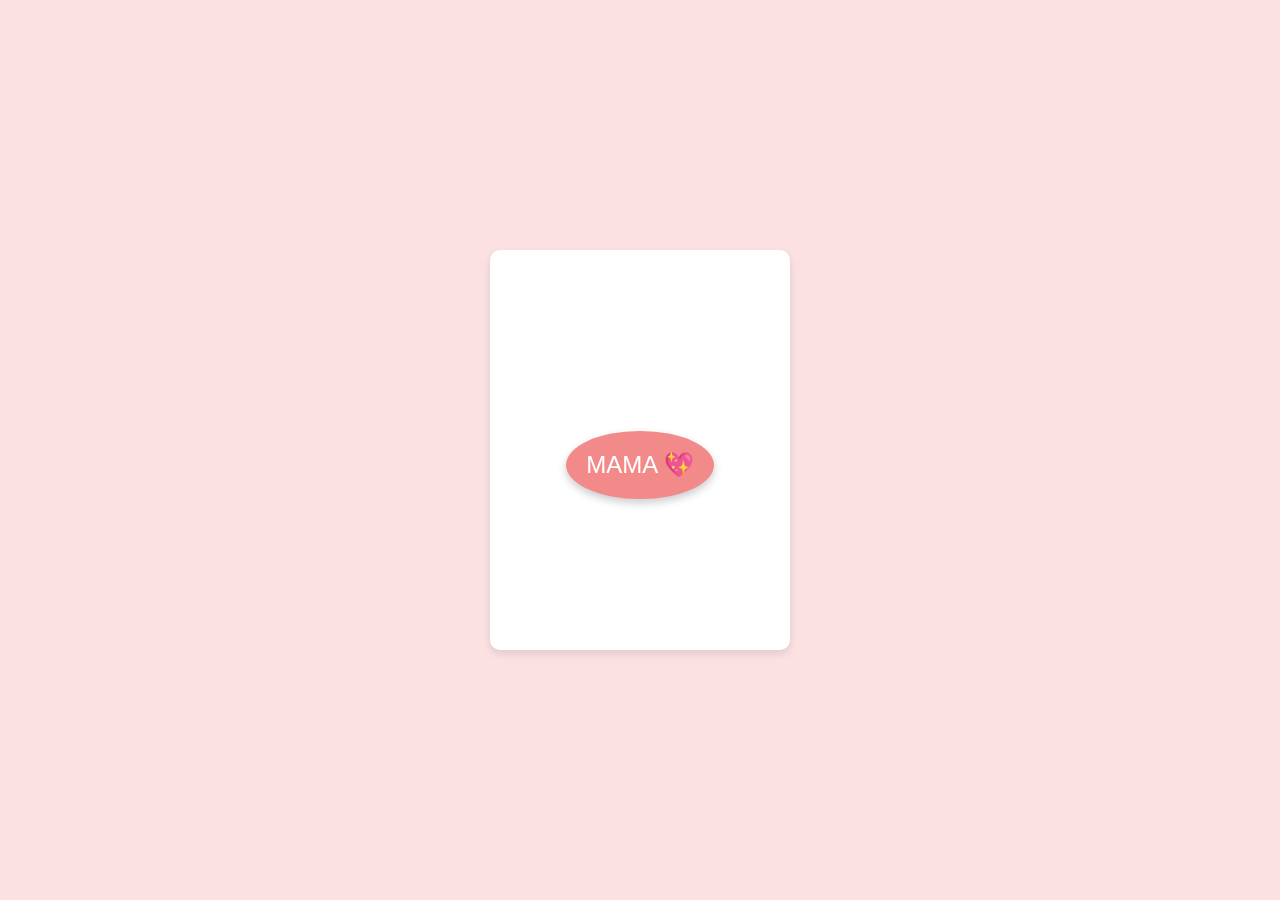
<file: index.html>
<!DOCTYPE html>
<html lang="es">
<head>
    <meta charset="UTF-8">
    <meta name="viewport" content="width=device-width, initial-scale=1.0">
    <title>Carta para Mamá</title>
    <link rel="stylesheet" href="index.css">
</head>
<body>
    <div class="container">
        <div class="card closed" id="card">
            <div class="card-inner">
                <button id="openButton" class="open-btn">💖 AMAM  </button>
                <div id="cardContent" class="card-content">
                    <h1>Querida mamá,</h1>
                    <p>
                        Hoy me detengo un momento para escribirte algo que muchas veces siento, pero que tal vez no digo con la frecuencia que mereces: gracias.
                        Gracias por ser mi guía, mi refugio, mi fuerza y mi ejemplo. Eres la persona más valiente, dulce y generosa que conozco.
                    </p>
                    <p>
                        Desde que tengo memoria, has estado ahí para cuidarme, levantarme cuando caía y enseñarme con amor lo que significa vivir con dignidad y corazón. 
                        No hay palabras suficientes para describir lo que siento por ti. Eres mi casa, mi raíz y mi paz.
                    </p>
                    <p>
                        Admiro la forma en que das tanto de ti sin esperar nada a cambio. Tu amor es un regalo que me envuelve cada día, incluso en la distancia o el silencio. 
                        Tu sonrisa es mi mayor consuelo, y tus abrazos, mi lugar favorito en el mundo.
                    </p>
                    <p>
                        Si alguna vez sientes que no vales la pena, recuerda que para mí eres todo. Si alguna vez dudas de tu fuerza, mira todo lo que has logrado y todo lo que has dado. 
                        Eres una mujer extraordinaria y te amo con todo mi corazón.
                    </p>
                    <p>
                        Gracias por ser mi madre, mi amiga y mi luz.
                    </p>
                    <p>Con todo mi amor,<br> Humberto Javier</p>
                </div>
            </div>
        </div>
        <div id="hearts"></div>
    </div>

    <script src="index.js"></script>
</body>
</html>
</file>
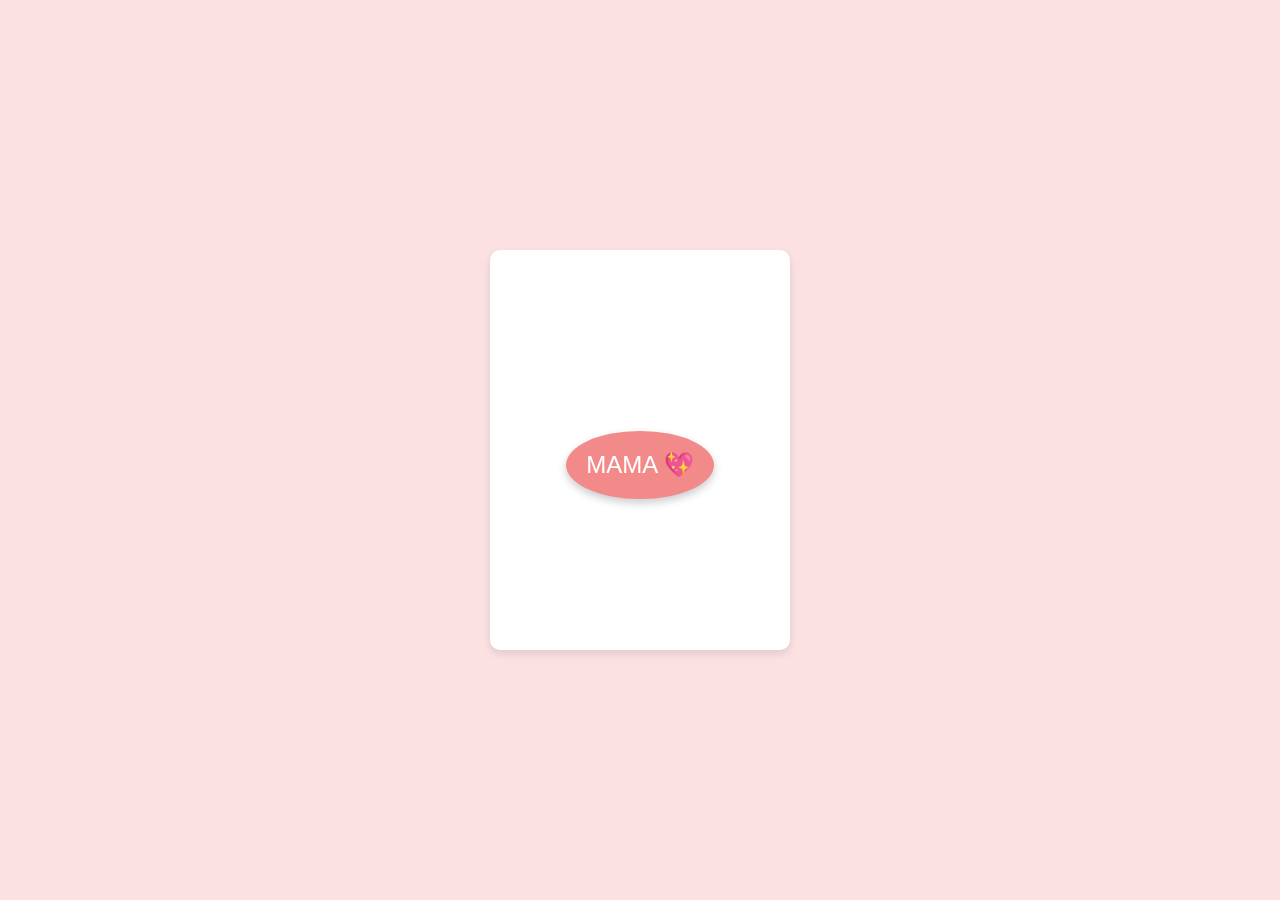
<file: main.html>
<!DOCTYPE html>
<html lang="es">
<head>
    <meta charset="UTF-8">
    <meta name="viewport" content="width=device-width, initial-scale=1.0">
    <title>Carta para Mamá</title>
    <link rel="stylesheet" href="styles.css">
</head>
<body>
    <div class="container">
        <div class="card closed" id="card">
            <div class="card-inner">
                <button id="openButton" class="open-btn">💖 AMAM  </button>
                <div id="cardContent" class="card-content">
                    <h1>Querida mamá,</h1>
                    <p>
                        Hoy me detengo un momento para escribirte algo que muchas veces siento, pero que tal vez no digo con la frecuencia que mereces: gracias.
                        Gracias por ser mi guía, mi refugio, mi fuerza y mi ejemplo. Eres la persona más valiente, dulce y generosa que conozco.
                    </p>
                    <p>
                        Desde que tengo memoria, has estado ahí para cuidarme, levantarme cuando caía y enseñarme con amor lo que significa vivir con dignidad y corazón. 
                        No hay palabras suficientes para describir lo que siento por ti. Eres mi casa, mi raíz y mi paz.
                    </p>
                    <p>
                        Admiro la forma en que das tanto de ti sin esperar nada a cambio. Tu amor es un regalo que me envuelve cada día, incluso en la distancia o el silencio. 
                        Tu sonrisa es mi mayor consuelo, y tus abrazos, mi lugar favorito en el mundo.
                    </p>
                    <p>
                        Si alguna vez sientes que no vales la pena, recuerda que para mí eres todo. Si alguna vez dudas de tu fuerza, mira todo lo que has logrado y todo lo que has dado. 
                        Eres una mujer extraordinaria y te amo con todo mi corazón.
                    </p>
                    <p>
                        Gracias por ser mi madre, mi amiga y mi luz.
                    </p>
                    <p>Con todo mi amor,<br> Humberto Javier</p>
                </div>
            </div>
        </div>
        <div id="hearts"></div>
    </div>

    <script src="script.js"></script>
</body>
</html>
</file>
<file: index.css>
body {
    background-color: #fbe1e1;
    font-family: 'Arial', sans-serif;
    display: flex;
    justify-content: center;
    align-items: center;
    height: 100vh;
    margin: 0;
}

.container {
    position: relative;
    text-align: center;
}

.card {
    width: 300px;
    height: 400px;
    background-color: #fff;
    border-radius: 10px;
    box-shadow: 0 4px 8px rgba(0, 0, 0, 0.1);
    position: relative;
    transition: transform 0.5s ease;
    overflow: hidden;
    display: flex;
    justify-content: center;
    align-items: center;
    flex-direction: column;
}

.card.closed {
    transform: rotateY(180deg); /* Carta cerrada */
}

.card-inner {
    display: flex;
    justify-content: center;
    align-items: center;
    flex-direction: column;
    text-align: center;
}

.open-btn {
    font-size: 1.5em;
    background-color: #f28a8a;
    color: white;
    border: none;
    padding: 20px;
    border-radius: 50%;
    cursor: pointer;
    transition: background-color 0.3s, transform 0.2s;
    margin-top: 30px;
    box-shadow: 0 4px 8px rgba(0, 0, 0, 0.2);
    display: inline-flex;
    align-items: center;
    text-align: center; /* Asegura que el texto se alinee correctamente */
}

.open-btn:hover {
    background-color: #d93e80;
    transform: scale(1.1);
}

.card-content {
    display: none;
    color: #4a4a4a;
    padding: 20px;
    font-size: 1.2em;
    line-height: 1.6;
    text-align: left;
    overflow-y: auto;  /* Permite desplazamiento vertical */
    max-height: 300px;  /* Máximo alto de la carta */
}

.card.open .card-content {
    display: block; /* Muestra el contenido de la carta */
}

#hearts {
    position: relative;
    height: 100px;
    display: none;
}

.heart {
    position: absolute;
    color: #f28a8a;
    font-size: 50px;
    animation: floatHeart 3s infinite;
}

@keyframes floatHeart {
    0% {
        opacity: 0;
        transform: translateY(0) scale(0.5);
    }
    50% {
        opacity: 1;
        transform: translateY(-30px) scale(1);
    }
    100% {
        opacity: 0;
        transform: translateY(0) scale(0.5);
    }
}
</file>
<file: styles.css>
body {
    background-color: #fbe1e1;
    font-family: 'Arial', sans-serif;
    display: flex;
    justify-content: center;
    align-items: center;
    height: 100vh;
    margin: 0;
}

.container {
    position: relative;
    text-align: center;
}

.card {
    width: 300px;
    height: 400px;
    background-color: #fff;
    border-radius: 10px;
    box-shadow: 0 4px 8px rgba(0, 0, 0, 0.1);
    position: relative;
    transition: transform 0.5s ease;
    overflow: hidden;
    display: flex;
    justify-content: center;
    align-items: center;
    flex-direction: column;
}

.card.closed {
    transform: rotateY(180deg); /* Carta cerrada */
}

.card-inner {
    display: flex;
    justify-content: center;
    align-items: center;
    flex-direction: column;
    text-align: center;
}

.open-btn {
    font-size: 1.5em;
    background-color: #f28a8a;
    color: white;
    border: none;
    padding: 20px;
    border-radius: 50%;
    cursor: pointer;
    transition: background-color 0.3s, transform 0.2s;
    margin-top: 30px;
    box-shadow: 0 4px 8px rgba(0, 0, 0, 0.2);
    display: inline-flex;
    align-items: center;
    text-align: center; /* Asegura que el texto se alinee correctamente */
}

.open-btn:hover {
    background-color: #d93e80;
    transform: scale(1.1);
}

.card-content {
    display: none;
    color: #4a4a4a;
    padding: 20px;
    font-size: 1.2em;
    line-height: 1.6;
    text-align: left;
    overflow-y: auto;  /* Permite desplazamiento vertical */
    max-height: 300px;  /* Máximo alto de la carta */
}

.card.open .card-content {
    display: block; /* Muestra el contenido de la carta */
}

#hearts {
    position: relative;
    height: 100px;
    display: none;
}

.heart {
    position: absolute;
    color: #f28a8a;
    font-size: 50px;
    animation: floatHeart 3s infinite;
}

@keyframes floatHeart {
    0% {
        opacity: 0;
        transform: translateY(0) scale(0.5);
    }
    50% {
        opacity: 1;
        transform: translateY(-30px) scale(1);
    }
    100% {
        opacity: 0;
        transform: translateY(0) scale(0.5);
    }
}
</file>
